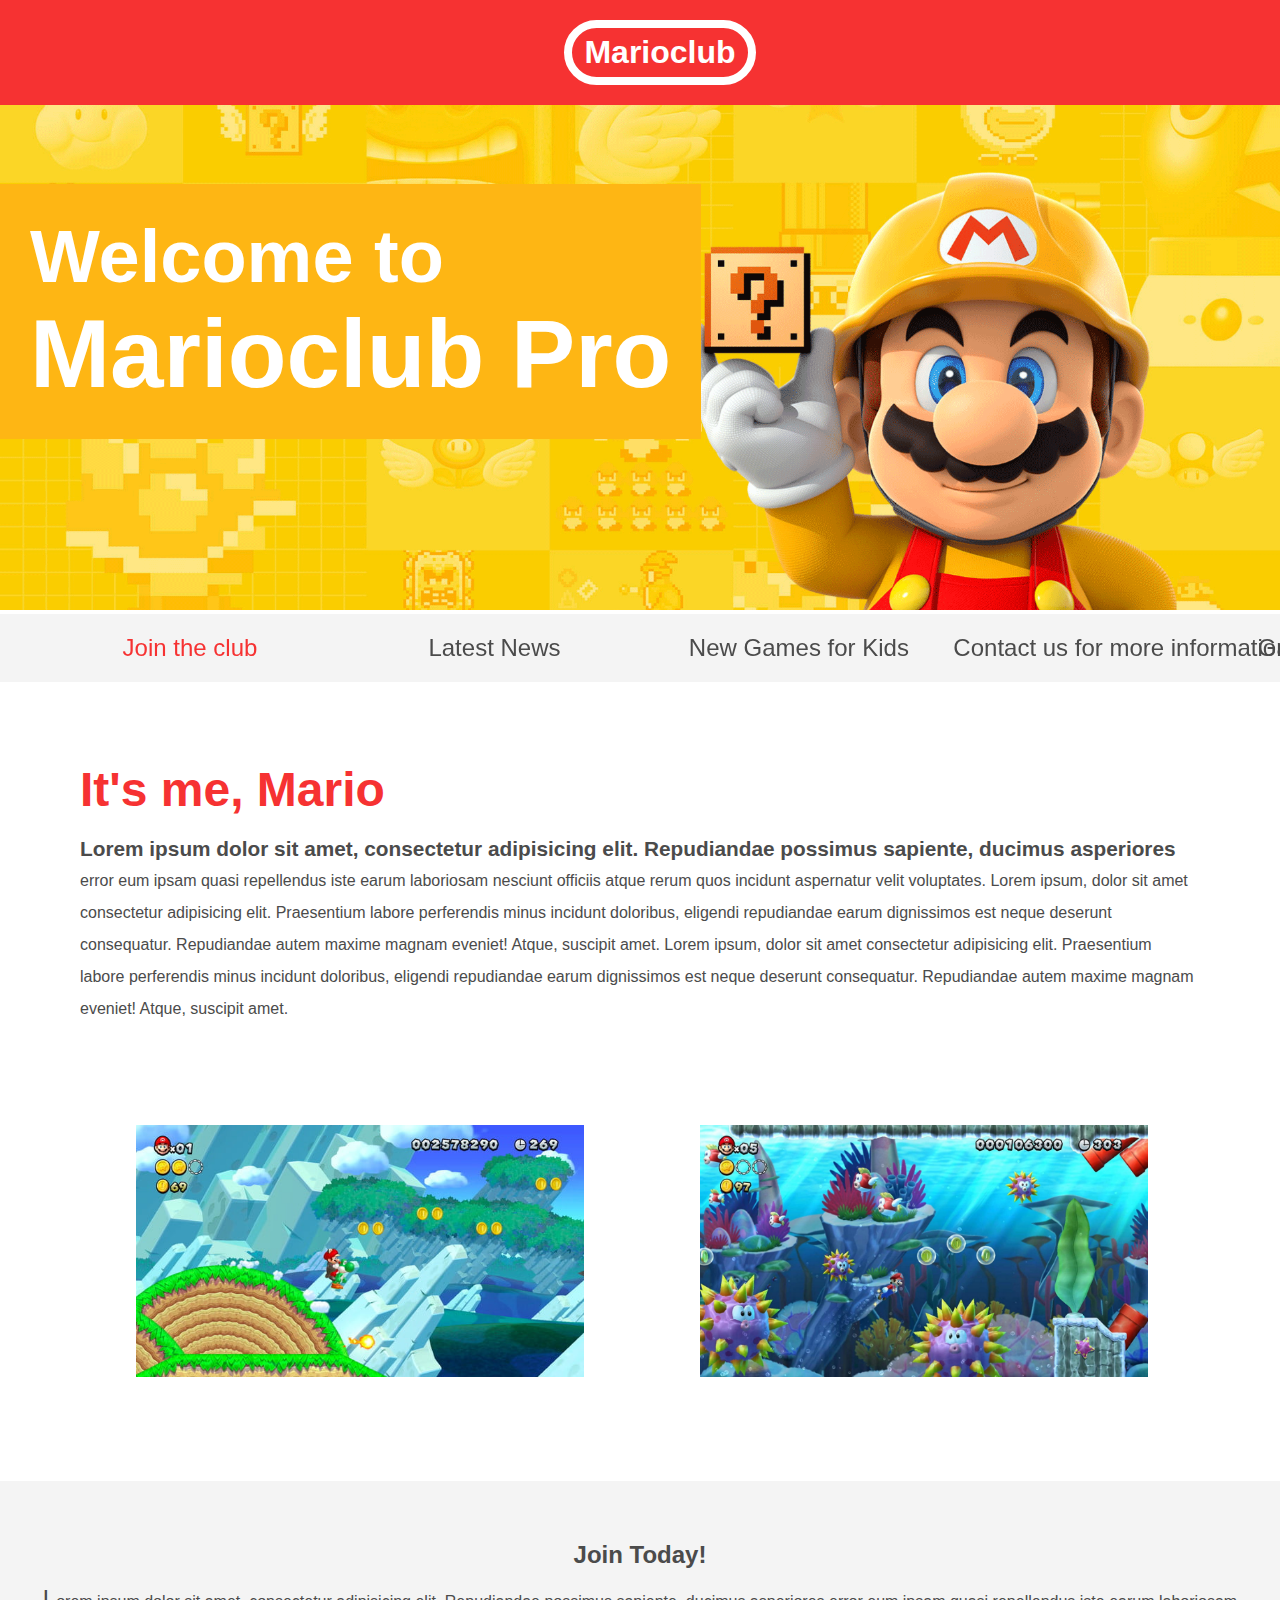
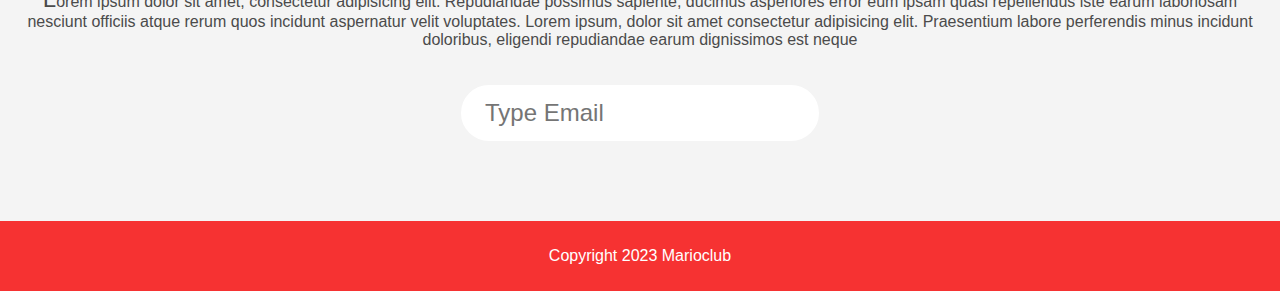
<file: index.html>
<!DOCTYPE html>
<html lang="en">
    <head>
        <link rel="stylesheet" href="/style.css">
        <title>MarioClub</title> 
    </head>

    <body>
        <header>
            <h1>Marioclub</h1>
        </header>
        <section class="banner">
            <img src="img/banner.png" alt="Marioclub Welcome Banner">
            <div class="welcome">
                <h2>Welcome to <br><span>Marioclub Pro</span></h2>
            </div>
        </section>
        <nav class="main nav">
            <ul>
                <li><a href="/join.html" class="join">Join the club</a></li>
                <li><a href="/news.html" class="news">Latest News</a></li>
                <li><a href="/games.html ">New Games for Kids </a></li>
                <li><a href="/contact.html">Contact us for more information</a></li>
                <li><a href="/rules.html">Game Rules and Regulations</a></li>
            </ul>
        </nav>
        <main>
            <article>
                <h2>It's me, Mario</h2>
                <p>Lorem ipsum dolor sit amet, consectetur adipisicing elit. Repudiandae possimus sapiente, ducimus asperiores error eum ipsam quasi repellendus iste earum laboriosam nesciunt officiis atque rerum quos incidunt aspernatur velit voluptates. Lorem ipsum, dolor sit amet consectetur adipisicing elit. Praesentium labore perferendis minus incidunt doloribus, eligendi repudiandae earum dignissimos est neque deserunt consequatur. Repudiandae autem maxime magnam eveniet! Atque, suscipit amet. Lorem ipsum, dolor sit amet consectetur adipisicing elit. Praesentium labore perferendis minus incidunt doloribus, eligendi repudiandae earum dignissimos est neque deserunt consequatur. Repudiandae autem maxime magnam eveniet! Atque, suscipit amet.</p>
            </article>
            <ul class="images">
                <li><img src="img/thumb-1.png" alt="Mario thumb 1"></li>
                <li><img src="img/thumb-2.png" alt="Mario thumb 2"></li>
            </ul>
        </main>
        <section class="join">
            <h2>Join Today!</h2>
                <p>Lorem ipsum dolor sit amet, consectetur adipisicing elit. Repudiandae possimus sapiente, ducimus asperiores error eum ipsam quasi repellendus iste earum laboriosam nesciunt officiis atque rerum quos incidunt aspernatur velit voluptates. Lorem ipsum, dolor sit amet consectetur adipisicing elit. Praesentium labore perferendis minus incidunt doloribus, eligendi repudiandae earum dignissimos est neque </p>
            <form >
                <input type="email" name="email" placeholder="Type Email" required>
            </form>
        </section>
        <footer>
            <p class="copyright">Copyright 2023 Marioclub</p>
        </footer>
    </body>
</html>
</file>
<file: style.css>
body,ul,li,h1,h2,a{
    margin: 0;
    padding: 0;
    font-family: arial;
}
header{
    background-color:#F63232;
    text-align: center;
    position: fixed;   
    padding: 20px;
    width: 100%;
    left:0;
    top: 0;
    z-index: 1;
}
header h1 {
    color: white;
    border: 8px solid white;
    display: inline-block;
    padding: 6px 12px;
    border-radius: 36px;
}

.banner{
    position: relative;
    
}

.banner img{
    max-width: 100%;
}

.banner .welcome{
    background-color: #FEB614;
    color: white;
    padding: 30px;
    font-size: 60px;
    position: absolute;
    left: 0;
    top: 30%;
}

.banner h2 {
    font-size: 74px;
}

.banner h2 span{
    font-size: 1.3em;
}

nav{
    background-color: #F4F4F4;
    padding: 20px;
    position: sticky;
    top: 104px;
    z-index: 1;
}
nav ul{
    white-space: nowrap;
    max-width: 1200px;
    margin: 0 auto;
    text-align: center;
}
nav li{
    width: 25%;
    display: inline-block;
    font-size: 24px;
}
nav li a{
    text-decoration: none;
    color: #4B4B4B;
}
nav li a.join{
    color: #F63232;
}
main{
    max-width: 100%;
    width: 1200px;
    margin: 80px auto ;
    padding: 0 40px;
    box-sizing: border-box;
}

article h2{
    color: #F63232;
    font-size: 48px;
}

article p{
    line-height: 2em;
    color: #4b4b4b;
}

.images{
    text-align: center;
    margin: 80px 0px;
    white-space: nowrap;
}

.images li{
    display: inline-block;
    width: 40%; 
    margin: 20px 5%;
    position: relative;
}
.images li img{
    max-width: 100%;
}

section.join{
    background: #F4F4F4 ;
    text-align: center;
    padding: 60px 20px;
    color: #4b4b4b;
}

section.join h2{
    font: 36px;
}

form input{
    margin: 20px 0;
    padding: 10px 20px;
    font-size: 24px;
    border-radius: 28px;
    border: 4px solid white;
}

footer{
    background: #F63232;
    color: white;
    padding: 10px;
    text-align: center;
}


/*pseudo Classes*/


nav ul a:hover{
    text-decoration: underline;
}

.images li:hover{
    position: relative;
    top: -5px;
}

form input:focus{
    border: 4px dashed #4b4b4b;
    outline: none;
}
form input:valid{
    border: 4px solid #71d300;
}
article p::first-line{
    font-weight: bold;
    font-size:1.3em;

}
/* form input:invalid{
    border: 4px solid red;
} */
section.join p::first-letter{
    font-size: 1.5em;
}

 p::selection{
    background-color: rgb(255, 0, 0);
    color:white;

}
</file>
